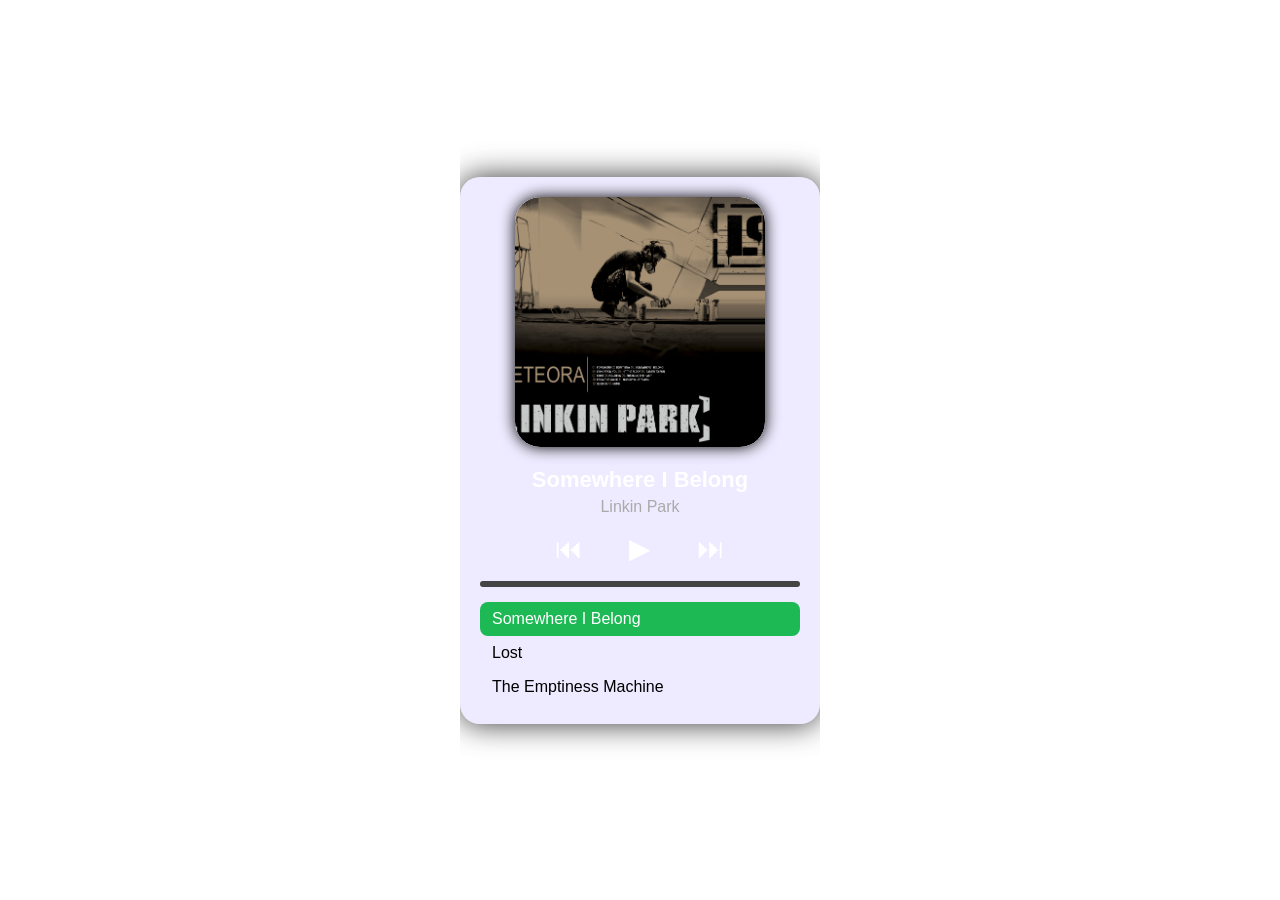
<file: projet/proj_musique.html>
<!DOCTYPE html>
<html lang="fr">
<head>
<meta charset="UTF-8">
<title>Linkin Park Music Player</title>
<link rel="stylesheet" href="style.css">
</head>
<body>

    <video autoplay muted loop class="video-background">
        <source src="../Images/fond.mp4" type="video/mp4">
    </video>

  <div class="background"></div>

  <main class="player">
    <div class="cover-container">
      <img id="coverImg" src="../Images/meteora.jpg" alt="Pochette album" class="cover">
    </div>

    <div class="infos">
      <h1 id="trackTitle">Somewhere I Belong</h1>
      <p id="trackArtist">Linkin Park</p>
    </div>

    <div class="controls">
      <button id="prevBtn">⏮</button>
      <button id="playBtn">▶</button>
      <button id="nextBtn">⏭</button>
    </div>

    <div class="progress" id="progressContainer">
      <div id="progressBar"></div>
    </div>

    <div class="playlist" id="playlist"></div>
  </main>

  <audio id="audio"></audio>
  <script src="java.js"></script>
</body>
</html>
</file>
<file: projet/style.css>
/* Fond animé */
body, html {
  margin: 0;
  padding: 0;
  font-family: 'Arial', sans-serif;
  height: 100%;
  display: flex;
  justify-content: center;
  align-items: center;
  overflow: hidden;
}

.video-background {
  position: fixed;
  top: 0;
  left: 0;
  width: 100%;
  height: 100%;
  object-fit: cover;
  z-index: -2;
}

/*.background {
  position: fixed;
  top: 0; left: 0; right: 0; bottom: 0;
  background: linear-gradient(-45deg, #1c1c1c, #2c2c2c, #3c3c3c, #1c1c1c);
  background-size: 400% 400%;
  animation: gradient 15s ease infinite;
  z-index: -2;
}

@keyframes gradient {
  0% {background-position:0% 50%;}
  50% {background-position:100% 50%;}
  100% {background-position:0% 50%;}
}*/

.player {
  width: 320px;
  background: rgba(199, 184, 255, 0.3);
  border-radius: 20px;
  padding: 20px;
  text-align: center;
  box-shadow: 0 0 30px rgba(0,0,0,0.8);
}

.cover-container {
  width: 250px;
  height: 250px;
  margin: 0 auto 20px;
  border-radius: 10%;
  overflow: hidden;
  box-shadow: 0 0 15px #000;
}

.cover {
  width: 100%;
  height: 100%;
  object-fit: cover;
  border-radius: 10%;
  transition: transform 0.3s ease;
}

.cover-container:hover .cover {
  transform: scale(1.05);
}

.infos h1 {
  margin: 0 0 5px;
  font-size: 22px;
  color: #fff;
}

.infos p {
  margin: 0 0 15px;
  color: #aaa;
}

.controls button {
  background: none;
  border: none;
  color: #fff;
  font-size: 28px;
  margin: 0 15px;
  cursor: pointer;
  transition: color 0.3s;
}

.controls button:hover {
  color: #1db954;
}

.progress {
  width: 100%;
  height: 6px;
  background: #444;
  border-radius: 3px;
  margin: 15px 0;
  cursor: pointer;
  overflow: hidden;
}

#progressBar {
  width: 0%;
  height: 100%;
  background: #1db954;
  border-radius: 3px;
  transition: width 0.1s linear;
}

.playlist {
  margin-top: 15px;
  text-align: left;
  max-height: 120px;
  overflow-y: auto;
}

.playlist div {
  padding: 8px 12px;
  cursor: pointer;
  border-radius: 8px;
  transition: background 0.3s;
}

.playlist div:hover, .playlist .active {
  background: #1db954;
  color: #fff;
}
</file>
